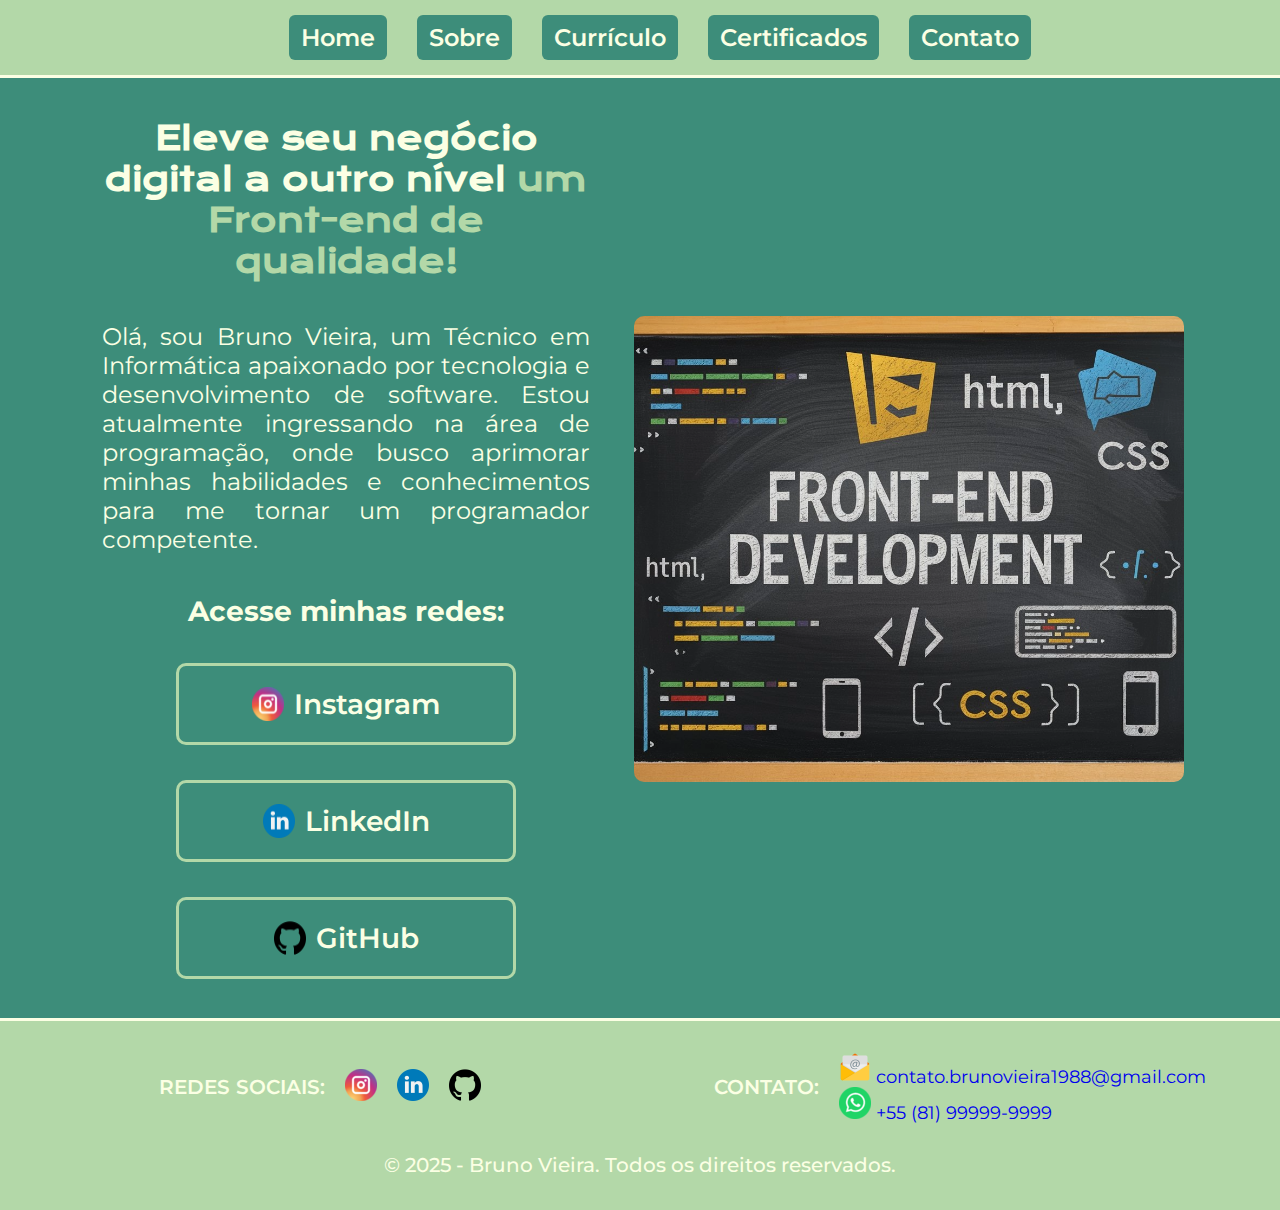
<file: index.html>
<!DOCTYPE html>
<html lang="pt-br">
<head>
    <meta charset="UTF-8">
    <meta name="viewport" content="width=device-width, initial-scale=1.0">
    <link rel="stylesheet" href="assets/css/style.css">
    <link rel="shortcut icon" href="assets/img/favicon-v1.png" type="image/x-icon">
    <style>@import url('https://fonts.googleapis.com/css2?family=Krona+One&family=Montserrat:ital,wght@0,100..900;1,100..900&display=swap');</style>
    <title>Portifólio</title>
</head>
<body>
    <header class="main-header">
        <nav class="main-header_menu">
            <a class="main-header_menu_link" href="index.html">Home</a>
            <a class="main-header_menu_link" href="assets/pages/about-me.html">Sobre</a>
            <a class="main-header_menu_link" href="assets/pages/curriculum.html">Currículo</a>
            <a class="main-header_menu_link" href="assets/pages/certificates.html">Certificados</a>
            <a class="main-header_menu_link" href="#footer">Contato</a>
        </nav>
    </header>
    <main class="main-content">
        <section class="main-content_section">
            <h1 class="main-content_section_title">Eleve seu negócio digital a outro nível <strong class="main-content_section_title_strong">um Front-end de qualidade!</strong></h1>
            <p class="main-content_section_paragraph">Olá, sou Bruno Vieira, um Técnico em Informática apaixonado por tecnologia e desenvolvimento de software. Estou atualmente ingressando na área de programação, onde busco aprimorar minhas habilidades e conhecimentos para me tornar um programador competente.</p>
            <div class="presentation">
                <h2 class="presentation_subtitle">Acesse minhas redes:</h2>
                <a class="presentation_btn" href="https://www.instagram.com/brunovieirabvm" target="_blank" rel="noopener noreferrer">
                <img class="presentation_btn_img" src="assets/img/instagram-icon.png">
                Instagram
                </a>
                <a class="presentation_btn" href="https://www.linkedin.com/in/brunovieirabvm/" target="_blank" rel="noopener noreferrer">
                <img class="presentation_btn_img" src="assets/img/linkedin-icon.png">
                LinkedIn
                </a>
                <a class="presentation_btn" href="https://github.com/brunovieirabvm" target="_blank" rel="noopener noreferrer">
                <img class="presentation_btn_img" src="assets/img/github-icon.png">
                GitHub
                </a>
            </div>
        </section>
        <section class="main-content_section_img">
            <img class="main-content_img" src="assets/img/front-end.png" alt="Desenvolvedor Front-End">
        </section>
    </main>
    <footer class="main-footer" id="footer">
        <section class="main-footer_section">
            <div class="main-footer_section_contact_social">
                <p class="main-footer_section_contact_title">REDES SOCIAIS:</p>
                <a href="https://www.instagram.com/brunovieirabvm/" target="_blank" rel="noopener noreferrer">
                    <img src="assets/img/instagram-icon.png" alt="Facebook">
                </a>
                <a href="https://www.linkedin.com/in/brunovieirabvm/" target="_blank" rel="noopener noreferrer">
                    <img src="assets/img/linkedin-icon.png" alt="LinkedIn">
                </a>
                <a href="https://github.com/brunovieirabvm/" target="_blank" rel="noopener noreferrer">
                    <img src="assets/img/github-icon.png" alt="GitHub">
                </a>
            </div>
            <div class="main-footer_section_contact_mail">
                <p class="main-footer_section_contact_title">CONTATO:</p>
                    <div class="main-footer_section_contact_link">
                        <a href="mailto:brunovieirabvm@gmail.com">
                        <img src="assets/img/email-icon.png">
                        contato.brunovieira1988@gmail.com</a>
                        <a href="tel:+5581999999999">
                        <img src="assets/img/whatsapp-icon.png">    
                        +55 (81) 99999-9999</a>
                    </div>
            </div>
        </section>
        <p class="main-footer_lgpd">&copy; 2025 - Bruno Vieira. Todos os direitos reservados.</p>
    </footer>
</body>
</html>
</file>
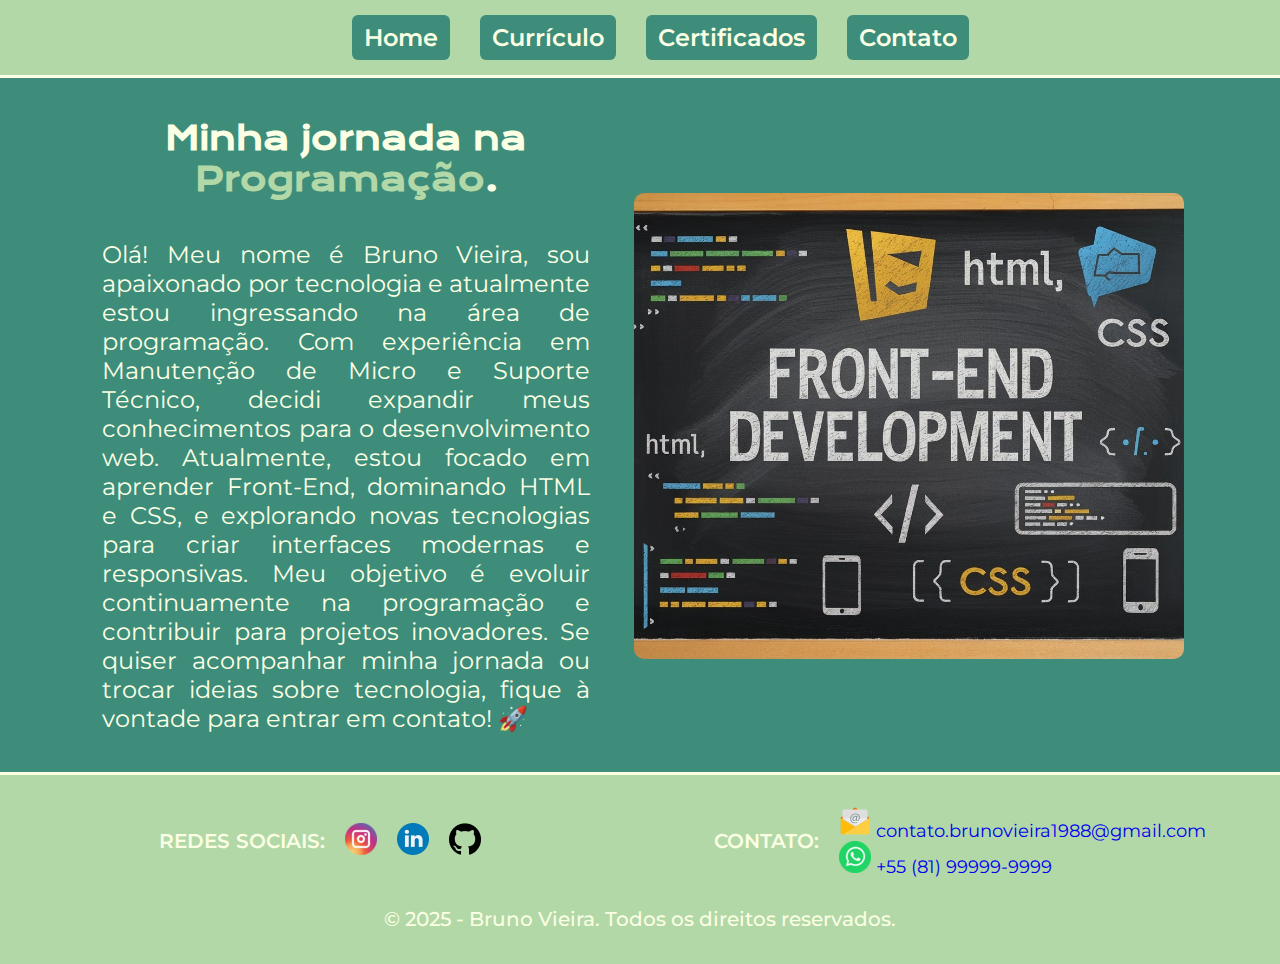
<file: assets/pages/about-me.html>
<!DOCTYPE html>
<html lang="pt-br">
<head>
    <meta charset="UTF-8">
    <meta name="viewport" content="width=device-width, initial-scale=1.0">
    <link rel="stylesheet" href="./../css/style.css">
    <link rel="shortcut icon" href="./../img/favicon-v1.png" type="image/x-icon">
    <style>@import url('https://fonts.googleapis.com/css2?family=Krona+One&family=Montserrat:ital,wght@0,100..900;1,100..900&display=swap');</style>
    <title>Portifólio</title>
</head>
<body>
    <header class="main-header">
        <nav class="main-header_menu">
            <a class="main-header_menu_link" href="./../../index.html">Home</a>
            <a class="main-header_menu_link" href="curriculum.html">Currículo</a>
            <a class="main-header_menu_link" href="certificates.html">Certificados</a>
            <a class="main-header_menu_link" href="#footer">Contato</a>
        </nav>
    </header>
    <main class="main-content">
        <section class="main-content_section">
            <h1 class="main-content_section_title">Minha jornada na <strong class="main-content_section_title_strong">Programação</strong>.</h1>
            <p class="main-content_section_paragraph">Olá! Meu nome é Bruno Vieira, sou apaixonado por tecnologia e atualmente estou ingressando na área de programação. Com experiência em Manutenção de Micro e Suporte Técnico, decidi expandir meus conhecimentos para o desenvolvimento web.

                Atualmente, estou focado em aprender Front-End, dominando HTML e CSS, e explorando novas tecnologias para criar interfaces modernas e responsivas. Meu objetivo é evoluir continuamente na programação e contribuir para projetos inovadores.
                
                Se quiser acompanhar minha jornada ou trocar ideias sobre tecnologia, fique à vontade para entrar em contato! 🚀</p>
        </section>
        <section class="main-content_section_img">
            <img class="main-content_img" src="./../img/front-end.png" alt="Desenvolvedor Front-End">
        </section>
    </main>
    <footer class="main-footer" id="footer">
        <section class="main-footer_section">
            <div class="main-footer_section_contact_social">
                <p class="main-footer_section_contact_title">REDES SOCIAIS:</p>
                <a href="https://www.instagram.com/brunovieirabvm/" target="_blank" rel="noopener noreferrer">
                    <img src="./../img/instagram-icon.png" alt="Facebook">
                </a>
                <a href="https://www.linkedin.com/in/brunovieirabvm/" target="_blank" rel="noopener noreferrer">
                    <img src="./../img/linkedin-icon.png" alt="LinkedIn">
                </a>
                <a href="https://github.com/brunovieirabvm/" target="_blank" rel="noopener noreferrer">
                    <img src="./../img/github-icon.png" alt="GitHub">
                </a>
            </div>
            <div class="main-footer_section_contact_mail">
                <p class="main-footer_section_contact_title">CONTATO:</p>
                    <div class="main-footer_section_contact_link">
                        <a href="mailto:brunovieirabvm@gmail.com">
                        <img src="./../img/email-icon.png">
                        contato.brunovieira1988@gmail.com</a>
                        <a href="tel:+5581999999999">
                        <img src="./../img/whatsapp-icon.png">    
                        +55 (81) 99999-9999</a>
                    </div>
            </div>
        </section>
        <p class="main-footer_lgpd">&copy; 2025 - Bruno Vieira. Todos os direitos reservados.</p>
    </footer>
</body>
</html>
</file>
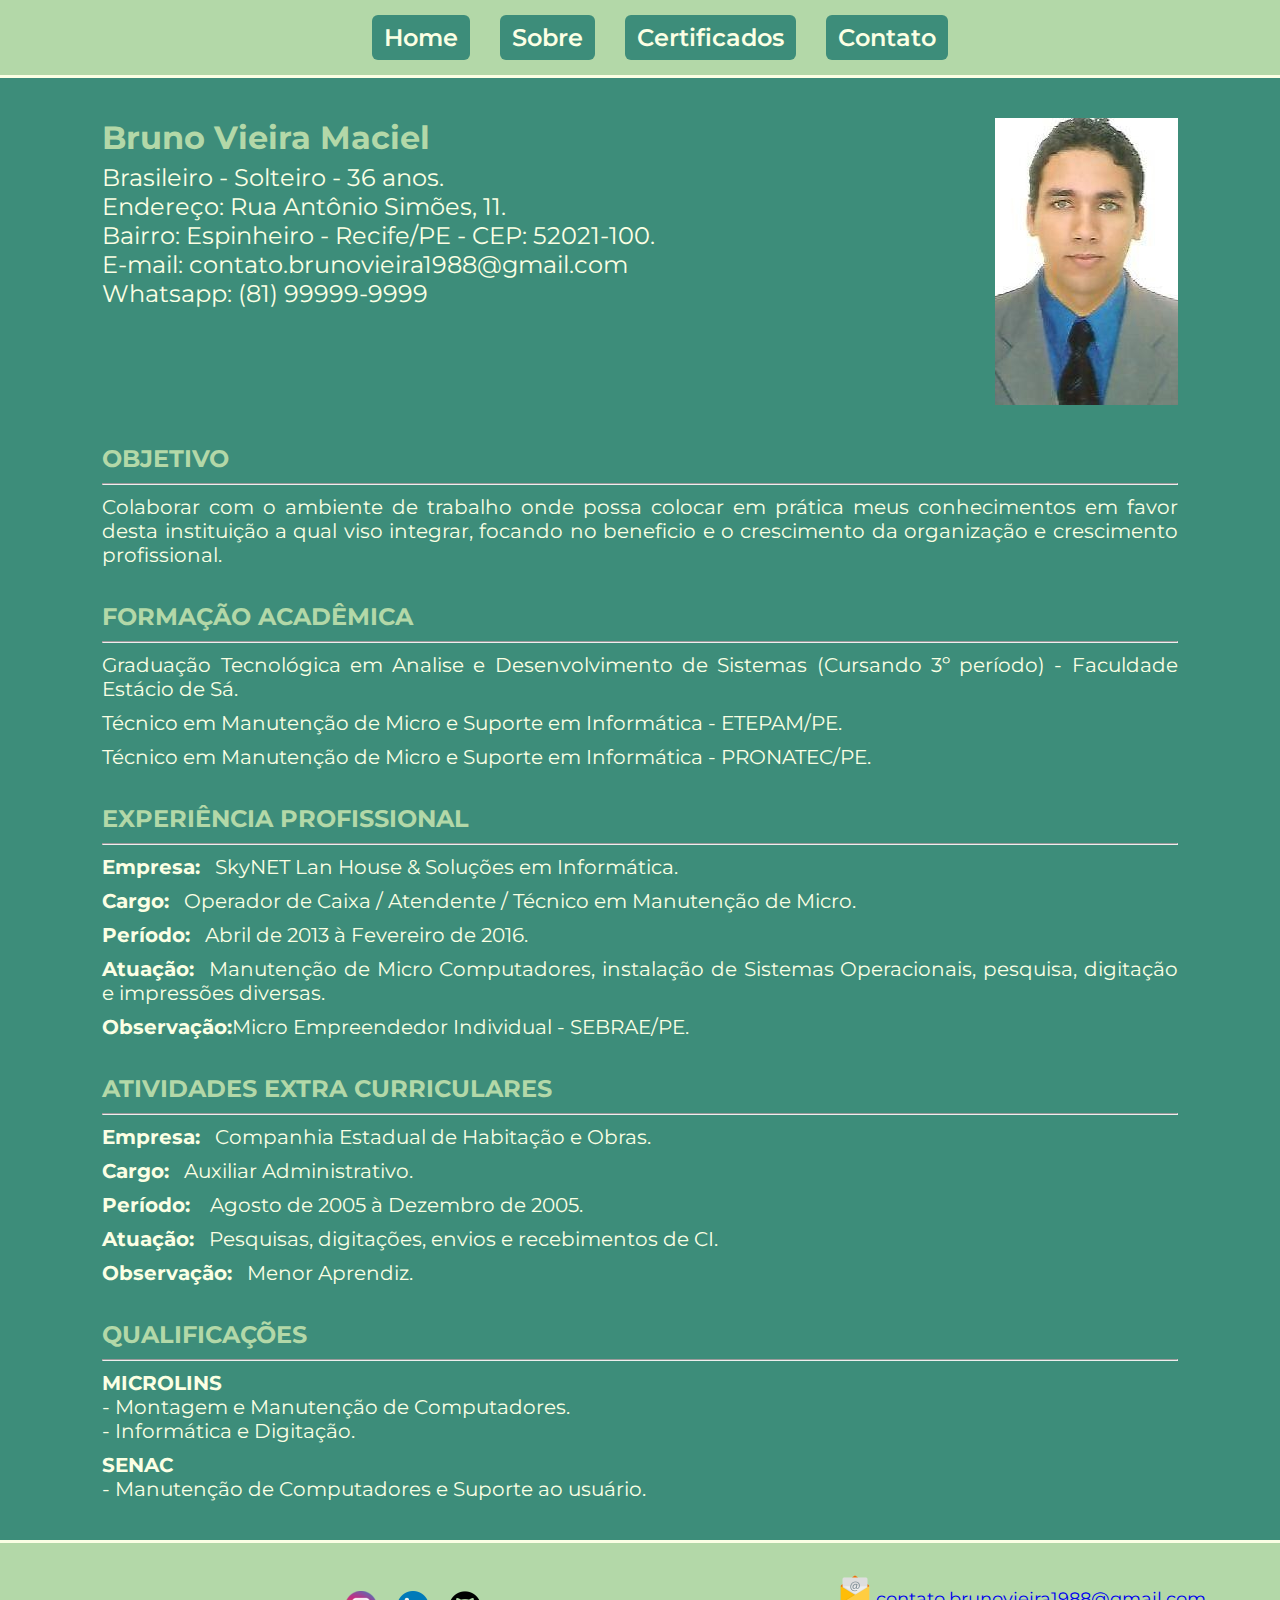
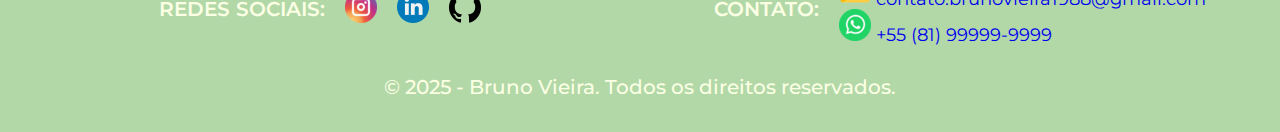
<file: assets/pages/curriculum.html>
<!DOCTYPE html>
<html lang="pt-br">
<head>
    <meta charset="UTF-8">
    <meta name="viewport" content="width=device-width, initial-scale=1.0">
    <link rel="stylesheet" href="./../css/style.css">
    <link rel="shortcut icon" href="./../img/favicon-v1.png" type="image/x-icon">
    <style>@import url('https://fonts.googleapis.com/css2?family=Krona+One&family=Montserrat:ital,wght@0,100..900;1,100..900&display=swap');</style>
    <title>Portifólio</title>
</head>
<body>
    <header class="main-header">
        <nav class="main-header_menu">
            <a class="main-header_menu_link" href="./../../index.html">Home</a>
            <a class="main-header_menu_link" href="about-me.html">Sobre</a>
            <a class="main-header_menu_link" href="certificates.html">Certificados</a>
            <a class="main-header_menu_link" href="#footer">Contato</a>
        </nav>
    </header>
    <main class="main-curriculum">
        <section class="main-curriculum_section">
            <div class="main-curriculum_section_header">
                <div>
                    <h1 class="main-curriculum_section_header_title">Bruno Vieira Maciel</h1>
                    <p class="main-curriculum_section_header_p">Brasileiro - Solteiro - 36 anos.</p>
                    <p class="main-curriculum_section_header_p">Endereço: Rua Antônio Simões, 11.</p>
                    <p class="main-curriculum_section_header_p">Bairro: Espinheiro - Recife/PE - CEP: 52021-100.</p>
                    <p class="main-curriculum_section_header_p">E-mail: contato.brunovieira1988@gmail.com</p>
                    <p class="main-curriculum_section_header_p">Whatsapp: (81) 99999-9999</p>
                </div>
                <div>
                    <img src="./../img/photo-perfil.jpg" alt="Foto 3x4">
                </div> 
            </div>
        </section>     
        <section class="main-curriculum_section">
            <h2 class="main-curriculum_section_subtitle">OBJETIVO</h2>
            <hr>
            <p class="main-curriculum_section_paragraph">Colaborar com o ambiente de trabalho onde possa colocar em prática meus conhecimentos em favor desta instituição a qual viso integrar, focando no beneficio e o crescimento da organização e  crescimento profissional.</p>
        </section>
        <section class="main-curriculum_section">
            <h2 class="main-curriculum_section_subtitle">FORMAÇÃO ACADÊMICA</h2>
            <hr>
            <p class="main-curriculum_section_paragraph">Graduação Tecnológica em Analise e Desenvolvimento de Sistemas (Cursando 3º período) - Faculdade Estácio de Sá.</p>
            <p class="main-curriculum_section_paragraph">Técnico em Manutenção de Micro e Suporte em Informática - ETEPAM/PE.</p>
            <p class="main-curriculum_section_paragraph">Técnico em Manutenção de Micro e Suporte em Informática - PRONATEC/PE.</p>
        </section>
        <section class="main-curriculum_section">
            <h2 class="main-curriculum_section_subtitle">EXPERIÊNCIA PROFISSIONAL</h2>
            <hr>
            <p class="main-curriculum_section_paragraph"><strong class="main-curriculum_section_paragraph_strong">Empresa:</strong>SkyNET Lan House & Soluções em Informática.</p>
            <p class="main-curriculum_section_paragraph"><strong class="main-curriculum_section_paragraph_strong">Cargo:</strong>Operador de Caixa / Atendente / Técnico em Manutenção de Micro.</p>
            <p class="main-curriculum_section_paragraph"><strong class="main-curriculum_section_paragraph_strong">Período:</strong>Abril de 2013 à Fevereiro de 2016.</p>
            <p class="main-curriculum_section_paragraph"><strong class="main-curriculum_section_paragraph_strong">Atuação:</strong>Manutenção de Micro Computadores, instalação de Sistemas Operacionais, pesquisa, digitação e impressões diversas.</p>
            <p class="main-curriculum_section_paragraph"><strong>Observação:</strong>Micro Empreendedor Individual - SEBRAE/PE.</p>
        </section>
        <section class="main-curriculum_section">
            <h2 class="main-curriculum_section_subtitle">ATIVIDADES EXTRA CURRICULARES</h2>
            <hr>
            <p class="main-curriculum_section_paragraph"><strong class="main-curriculum_section_paragraph_strong">Empresa:</strong>Companhia Estadual de Habitação e Obras.</p>
            <p class="main-curriculum_section_paragraph"><strong class="main-curriculum_section_paragraph_strong">Cargo:</strong>Auxiliar Administrativo.</p>
            <p class="main-curriculum_section_paragraph"><strong class="main-curriculum_section_paragraph_strong">Período:</strong> Agosto de 2005 à Dezembro de 2005.</p>
            <p class="main-curriculum_section_paragraph"><strong class="main-curriculum_section_paragraph_strong">Atuação:</strong>Pesquisas, digitações, envios e recebimentos de CI.</p>
            <p class="main-curriculum_section_paragraph"><strong class="main-curriculum_section_paragraph_strong">Observação:</strong>Menor Aprendiz.</p>
        </section>
        <section class="main-curriculum_section">
            <h2 class="main-curriculum_section_subtitle">QUALIFICAÇÕES</h2>
            <hr>
            <div>
                <p class="main-curriculum_section_paragraph"><strong>MICROLINS</strong></p>
                <p class="main-curriculum_section_paragraph">- Montagem e Manutenção de Computadores.<p>
                <p class="main-curriculum_section_paragraph">- Informática e Digitação.</p>
            </div>
            <div>
                <p class="main-curriculum_section_paragraph"><strong>SENAC</strong></p>
                <p class="main-curriculum_section_paragraph">- Manutenção de Computadores e Suporte ao usuário.<p>
            </div>
        </section>
    </main>
    <footer class="main-footer" id="footer">
        <section class="main-footer_section">
            <div class="main-footer_section_contact_social">
                <p class="main-footer_section_contact_title">REDES SOCIAIS:</p>
                <a href="https://www.instagram.com/brunovieirabvm/" target="_blank" rel="noopener noreferrer">
                    <img src="./../img/instagram-icon.png" alt="Facebook">
                </a>
                <a href="https://www.linkedin.com/in/brunovieirabvm/" target="_blank" rel="noopener noreferrer">
                    <img src="./../img/linkedin-icon.png" alt="LinkedIn">
                </a>
                <a href="https://github.com/brunovieirabvm/" target="_blank" rel="noopener noreferrer">
                    <img src="./../img/github-icon.png" alt="GitHub">
                </a>
            </div>
            <div class="main-footer_section_contact_mail">
                <p class="main-footer_section_contact_title">CONTATO:</p>
                    <div class="main-footer_section_contact_link">
                        <a href="mailto:brunovieirabvm@gmail.com">
                        <img src="./../img/email-icon.png">
                        contato.brunovieira1988@gmail.com</a>
                        <a href="tel:+5581999999999">
                        <img src="./../img/whatsapp-icon.png">    
                        +55 (81) 99999-9999</a>
                    </div>
            </div>
        </section>
        <p class="main-footer_lgpd">&copy; 2025 - Bruno Vieira. Todos os direitos reservados.</p>
    </footer>
</body>
</html>
</file>
<file: assets/css/style.css>
@import url('https://fonts.googleapis.com/css2?family=Krona+One&family=Montserrat:ital,wght@0,100..900;1,100..900&display=swap');

:root {
    --color-primary: #3D8D7A;
    --color-secondary: #B3D8A8;
    --color-tertiary: #FBFFE4;
    --color-hover: #A3D1C6;

    --font-family-primary: "Krona One", sans-serif;
    --font-family-secondary: "Montserrat", sans-serif;
}


* {
    margin: 0;
    padding: 0;
}

html {
    scroll-behavior: smooth;
}

body {
    box-sizing: border-box;
    background-color: var(--color-primary);
    color: var(--color-tertiary);
    padding-top: 80px;
}


/* Menu */
.main-header {
    background-color: var(--color-secondary);
    position: fixed;
    top: 0;
    left: 0;
    width: 100%;
    padding: 15px 20px;
    z-index: 1000;
    border-bottom: 3px solid var(--color-tertiary);
}

.main-header_menu {
    display: flex;
    justify-content: center;
    align-items: center;
    font-family: var(--font-family-secondary);
    font-size: 1.5rem;
    font-weight: 600;
    gap: 30px;
}

.main-header_menu_link {
    background-color: var(--color-primary);
    color: var(--color-tertiary);
    text-decoration: none;
    border-radius: 6px;
    padding: 8px 12px;
}

.main-header_menu_link:hover {
    background-color: var(--color-hover);
    color: var(--color-primary);
}

/* Main Content */
.main-content {
    display: flex;
    justify-content: space-between;
    align-items: center;
    padding: 3% 8%;
    gap: 50px;
}

.main-content_section {
    display: flex;
    flex-direction: column;
    width: 50%;
    gap: 40px;
}

.main-content_section_img {
    display: flex;
    justify-content: center;
    align-items: center;
    width: 50%;
}

.main-content_img {
    width: 550px;
    border-radius: 10px;
}

.main-content_section_title {
    font-family: var(--font-family-primary);
    font-size: 2rem;
    color: var(--color-tertiary);
    text-align: center;
}

.main-content_section_title_strong {
    color: var(--color-secondary);
}

.main-content_section_paragraph {
    font-family: var(--font-family-secondary);
    font-size: 1.5rem;
    color: var(--color-tertiary);
    text-align: justify;
}

.presentation {
    display: flex;
    justify-content: center;
    align-items: center;
    flex-direction: column;
    gap: 35px;
}

.presentation_subtitle {
    font-family: var(--font-family-secondary);
    font-size: 1.75rem;
    text-align: center;
    color: var(--color-tertiary);
}

.presentation_btn {
    display: flex;
    justify-content: center;
    gap: 10px;
    font-family: var(--font-family-secondary);
    font-size: 1.75rem;
    font-weight: 600;
    border: 3px solid var(--color-secondary);
    background-color: var(--color-primary);
    color: var(--color-tertiary);
    text-decoration: none;
    text-align: center;
    border-radius: 10px;
    width: 60%;
    padding: 21px;
}

.presentation_btn:hover {
    background-color: var(--color-hover);
    color: var(--color-primary);
}

/* Curriculum */
.main-curriculum {
    display: flex;
    flex-direction: column;
    padding: 3% 8%;
    gap: 35px;
}

.main-curriculum_section {
    display: flex;
    flex-direction: column;
    gap: 10px;
}

.main-curriculum_section_header {
    display: flex;
    justify-content: space-between;
    width: 100%;
}

.main-curriculum_section_header_title {
    font-family: var(--font-family-secondary);
    font-size: 2rem;
    color: var(--color-secondary);
    padding-bottom: 1%;
}

.main-curriculum_section_header_p {
    font-family: var(--font-family-secondary);
    font-size: 1.5rem;
    color: var(--color-tertiary);
}

.main-curriculum_section_subtitle {
    font-family: var(--font-family-secondary);
    font-size: 1.5rem;
    color: var(--color-secondary);
}

.main-curriculum_section_paragraph {
    font-family: var(--font-family-secondary);
    font-size: 1.25rem;
    color: var(--color-tertiary);
    text-align: justify;
}

.main-curriculum_section_paragraph_strong {
    padding-right: 15px;
}

/* Footer */
.main-footer {
    display: flex;
    justify-content: center;
    align-items: center;
    flex-direction: column;
    background-color: var(--color-secondary);
    padding: 20px 0;
    border-top: 3px solid var(--color-tertiary);
    gap: 20px;
}

.main-footer_section {
    display: flex;
    justify-content: space-between;
    align-items: center;
    width: 100%;
    padding: 10px;
}

.main-footer_section_contact_social,
.main-footer_section_contact_mail {
    flex: 1;
    display: flex;
    justify-content: center;
    align-items: center;
    gap: 20px;
}

.main-footer_section_contact_title {
    font-family: var(--font-family-secondary);
    font-size: 1.25rem;
    font-weight: 600;
    color: var(--color-tertiary);
}

.main-footer_section_contact_link {
    display: flex;
    flex-direction: column;
    font-family: var(--font-family-secondary);
    font-size: 1.12rem
}

.main-footer_section_contact_link>a {
    text-decoration: none;
}

.main-footer_section_contact_link>a:hover {
    color: var(--color-tertiary);
}

.main-footer_lgpd {
    font-family: var(--font-family-secondary);
    font-size: 1.25rem;
    font-weight: 500;
    color: var(--color-tertiary);
    padding-bottom: 1%;
}
</file>
